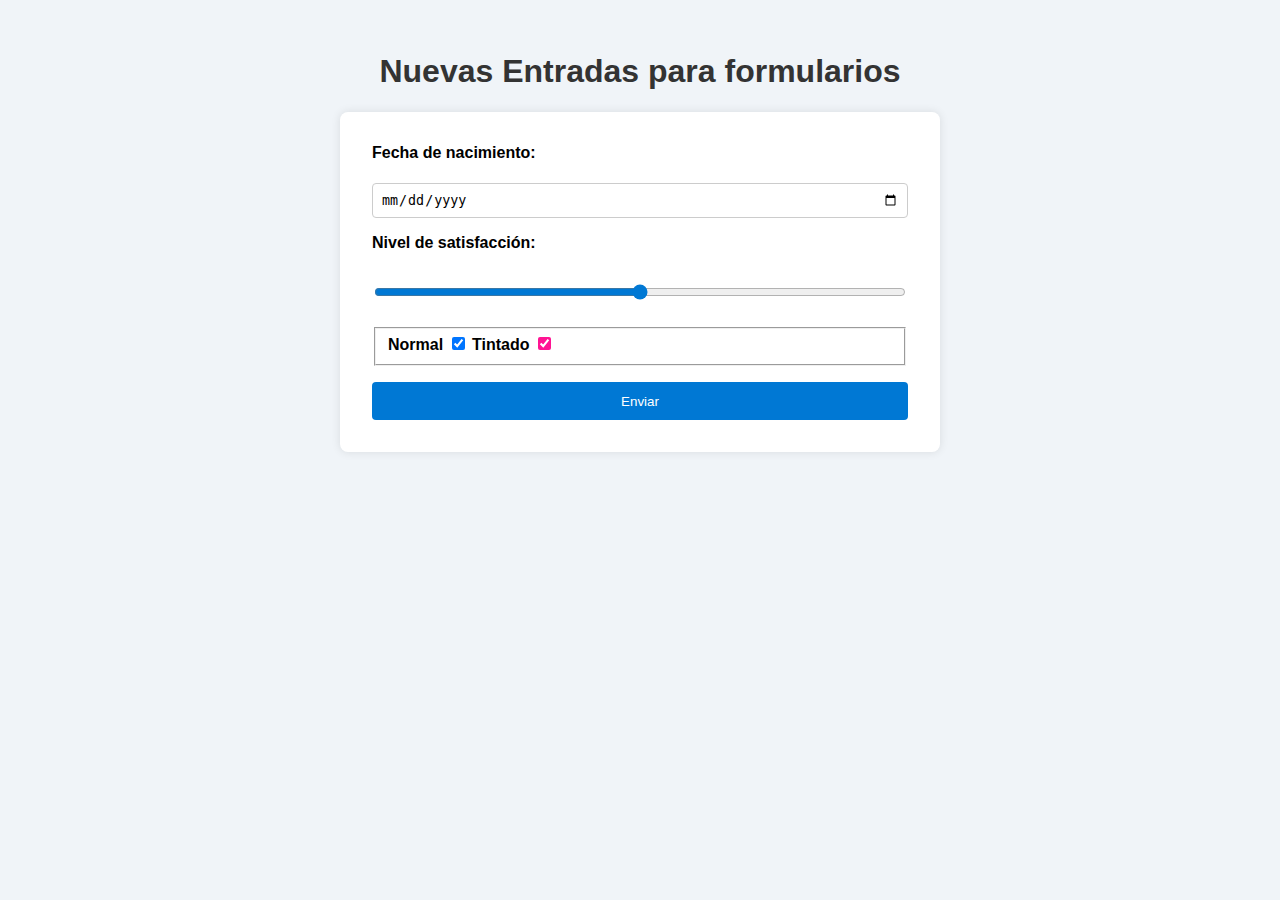
<file: Tema1-3/Ejercicio1/index.html>
<!DOCTYPE html>
<html lang="en">
<head>
    <meta charset="UTF-8">
    <meta name="viewport" content="width=device-width, initial-scale=1.0">
    <title>Ejercicio 1</title>
    <link rel="stylesheet" href="style.css">
</head>
<body>
  <h1>Nuevas Entradas para formularios </h1>
  <form>
    <label for="fecha">Fecha de nacimiento:</label>
    <input type="date" id="fecha" name="fecha">

    <label for="rango">Nivel de satisfacción:</label>
    <input type="range" id="rango" name="rango" min="0" max="10">

    <fieldset>
        <label for="Normal">
          Normal
          <input type="checkbox" id="Normal" checked>
        </label>

      <label id="tintado" for="Tintado">
        Tintado
        <input  type="checkbox" id="Tintado" checked>
      </label>
    </fieldset>

    <button type="submit">Enviar</button>
  </form>
</body>
</html>
</file>
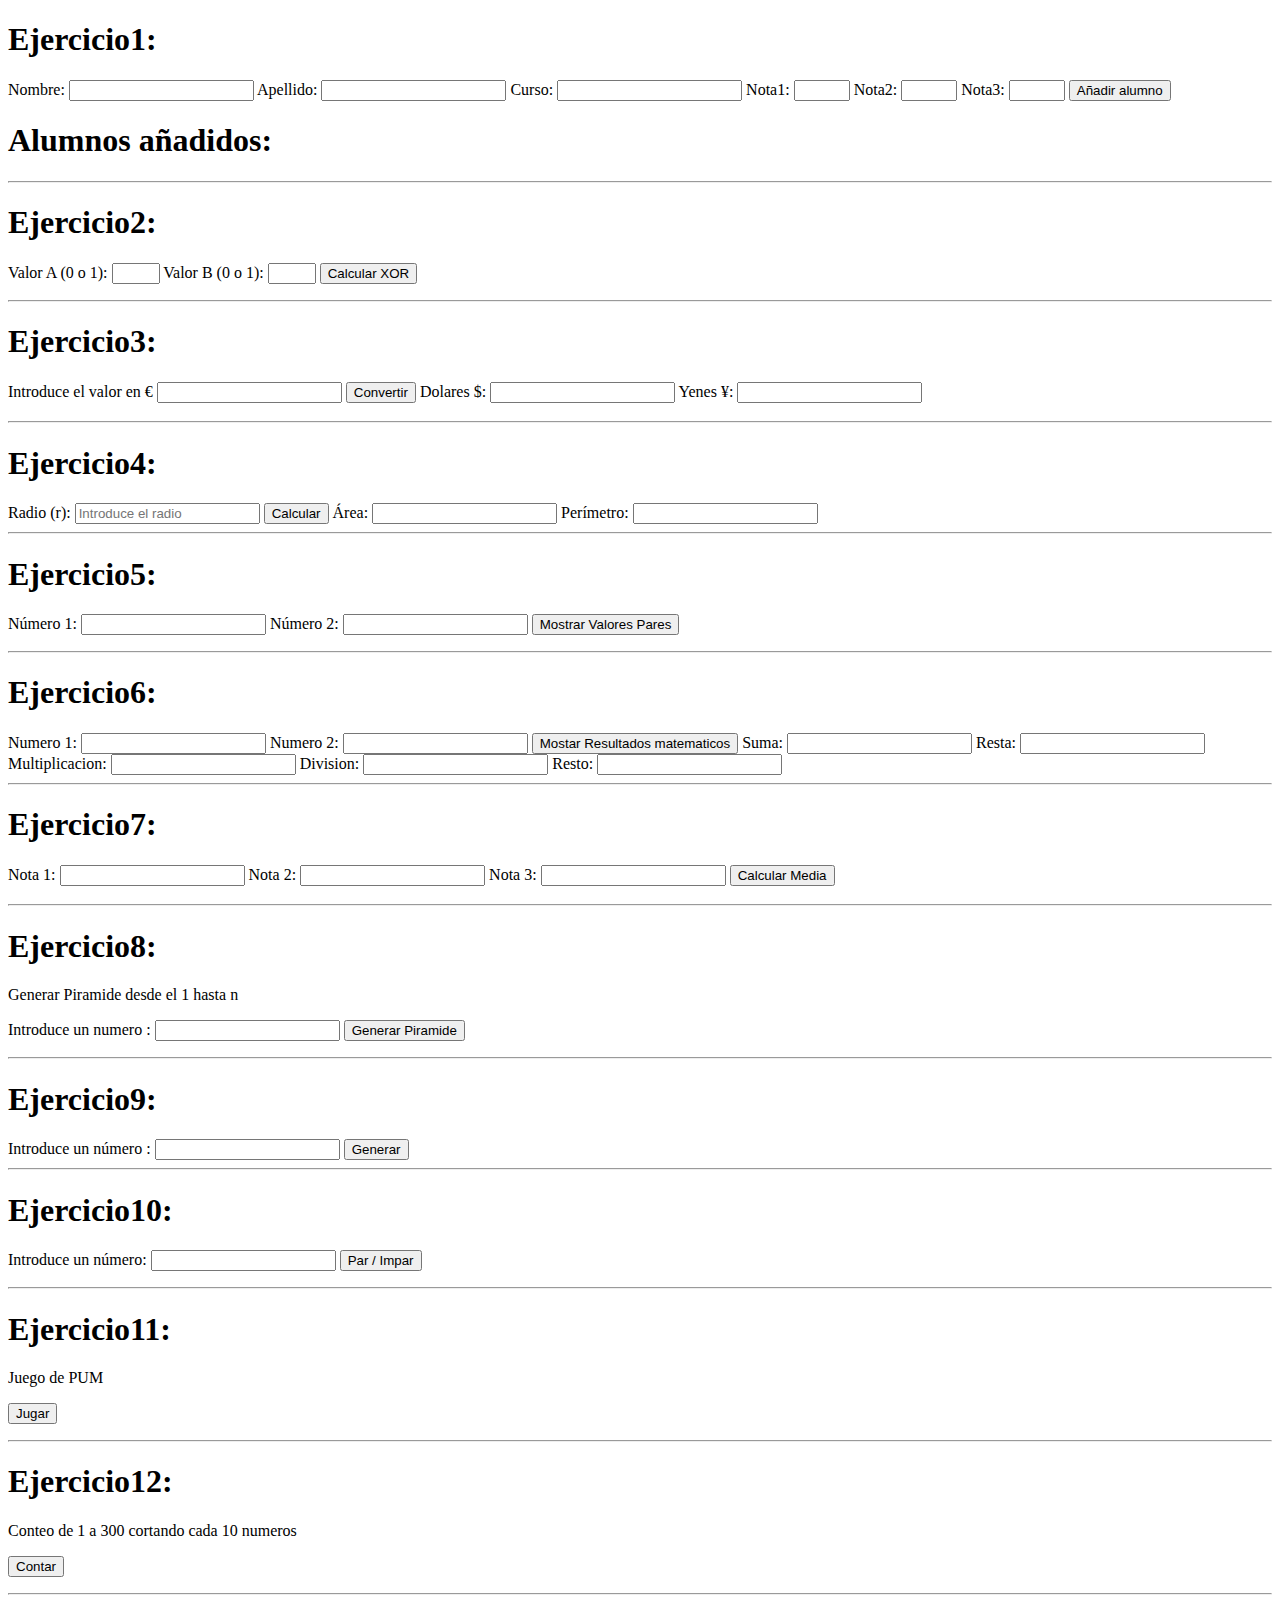
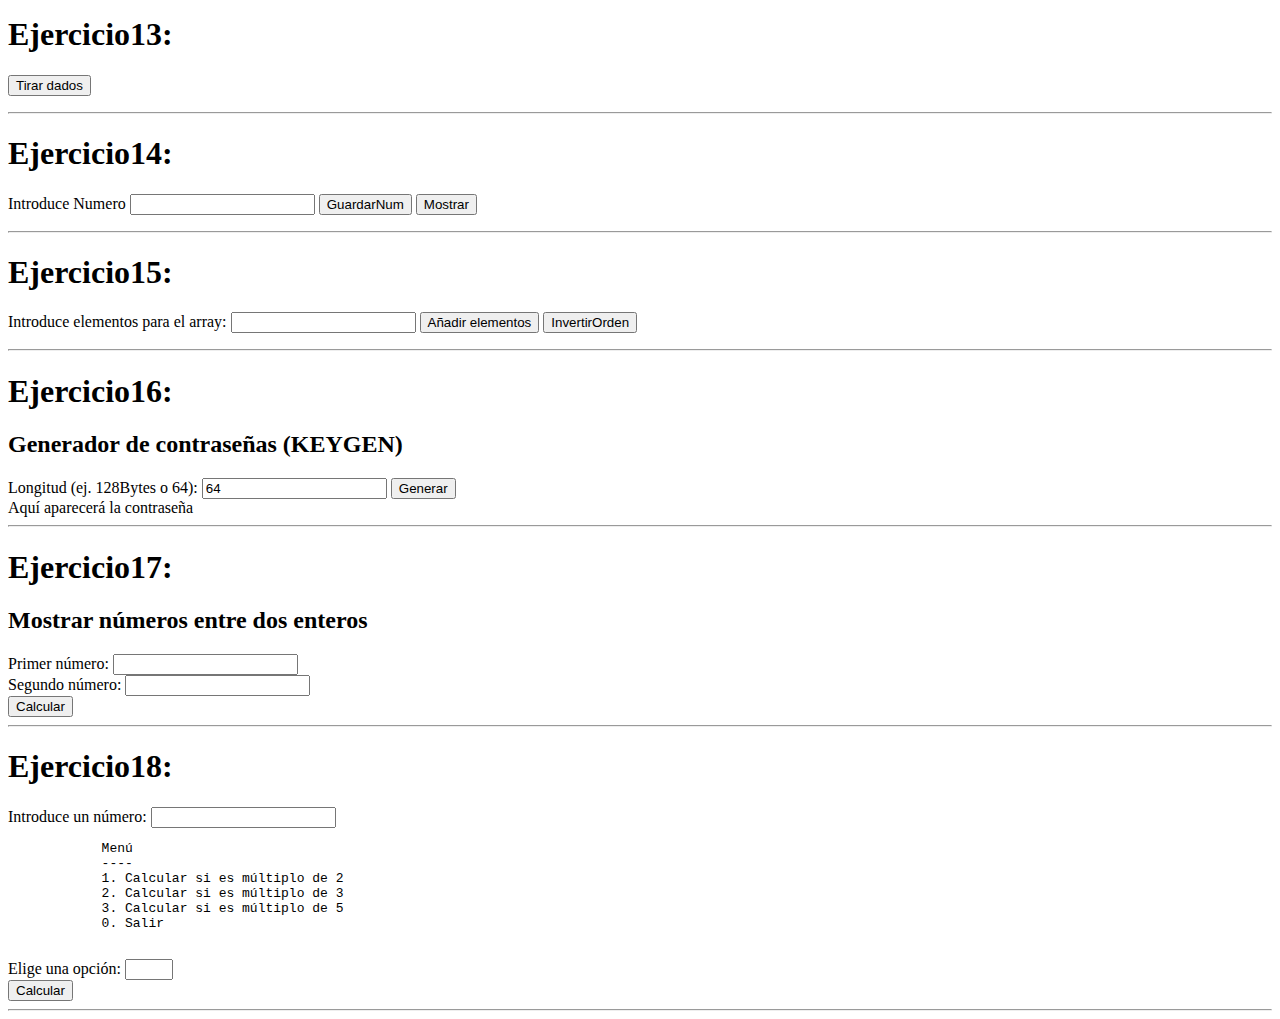
<file: Tema1-3/Practica1/index.html>
<!DOCTYPE html>
<html lang="en">

<head>
    <meta charset="UTF-8">
    <meta name="viewport" content="width=device-width, initial-scale=1.0">
    <title>Practica1</title>
    <script src="main.js" defer></script>
</head>

<body>
    <div>
        <h1>Ejercicio1:</h1>

        <label for="nom">Nombre: </label>
        <input type="text" id="nom">

        <label for="ape">Apellido: </label>
        <input type="text" id="ape">

        <label for="cur">Curso: </label>
        <input type="text" id="cur">

        <label for="nota1">Nota1: </label>
        <input type="number" min="0" max="10" id="nota1">

        <label for="nota2">Nota2: </label>
        <input type="number" min="0" max="10" id="nota2">

        <label for="nota3">Nota3: </label>
        <input type="number" min="0" max="10" id="nota3">

        <button id="addAlum"> Añadir alumno</button>

        <h1 id="AlumAña">Alumnos añadidos: </h1>

    </div>
    <hr>
    <div>
        <h1>Ejercicio2:</h1>

        <label for="a">Valor A (0 o 1):</label>
        <input type="number" id="a" min="0" max="1">

        <label for="b">Valor B (0 o 1):</label>
        <input type="number" id="b" min="0" max="1">

        <button onclick="calcularXOR()">Calcular XOR</button>

        <p id="resultado"></p>
    </div>

    <hr>

    <div>
        <h1>Ejercicio3:</h1>

        <label for="euro">Introduce el valor en €</label>
        <input type="number" id="euro">

        <button id="convertir">Convertir</button>

        <label for="dolar">Dolares $: </label>
        <input type="number" id="dolar" readonly>

        <label for="yen">Yenes ¥:</label>
        <input type="number" id="yen" readonly>

        <h3 id="error"></h3>

    </div>
    <hr>

    <div>
        <h1>Ejercicio4:</h1>
        <label for="radio">Radio (r):</label>
        <input type="number" id="radio" min="0" placeholder="Introduce el radio" />

        <button onclick="calcular()">Calcular</button>

        <label for="area">Área:</label>
        <input type="number" id="area" readonly />

        <label for="perimetro">Perímetro:</label>
        <input type="number" id="perimetro" readonly />
    </div>
    <hr>

    <div>
        <h1>Ejercicio5:</h1>

        <label for="num1">Número 1:</label>
        <input type="number" id="num1">

        <label for="num2">Número 2:</label>
        <input type="number" id="num2">

        <button id="ValPares">Mostrar Valores Pares</button>

        <p id="sol"></p>
    </div>
    <hr>

    <div>
        <h1>Ejercicio6: </h1>

        <label for="num">Numero 1:</label>
        <input type="number" id="num">

        <label for="numv2">Numero 2:</label>
        <input type="number" id="numv2">

        <button id="Result">Mostar Resultados matematicos</button>

        <label for="suma">Suma: </label>
        <input type="number" id="suma" readonly>

        <label for="resta">Resta: </label>
        <input type="number" id="resta" readonly>

        <label for="multiplicacion">Multiplicacion: </label>
        <input type="number" id="multiplicacion" readonly>

        <label for="division">Division: </label>
        <input type="number" id="division" readonly>

        <label for="resto">Resto: </label>
        <input type="number" id="resto" readonly>
    </div>
    <hr>

    <div>
        <h1>Ejercicio7: </h1>

        <label for="not1">Nota 1: </label>
        <input type="text" id="not1">

        <label for="not2">Nota 2: </label>
        <input type="text" id="not2">

        <label for="not3">Nota 3: </label>
        <input type="text" id="not3">

        <button id="CalcularMedia">Calcular Media</button>

        <h3 id="media"></h3>

    </div>
    <hr>

    <div>
        <h1>Ejercicio8: </h1>
        <p>Generar Piramide desde el 1 hasta n </p>
        <label for="n">Introduce un numero : </label>
        <input type="number" id="n">
        <button id="GenerarPiramide">Generar Piramide</button>
        <p id="piramide"></p>
    </div>
    <hr>

    <div>
        <h1>Ejercicio9: </h1>
        <label for="n2">Introduce un número :</label>
        <input type="number" id="n2">
        <button id="piramidegenera">Generar</button>

        <div id="pira"></div>
    </div>
    <hr>

    <div>
        <h1>Ejercicio10: </h1>

        <label for="Numero">Introduce un número: </label>
        <input type="number" id="Numero">

        <button id="ParImpar">Par / Impar</button>

        <p id="parYimpar"></p>
    </div>
    <hr>

    <div>
        <h1>Ejercicio11: </h1>
        <p>Juego de PUM</p>
        <button id="juegoPUM">Jugar</button>
        <p id="pum"></p>
    </div>
    <hr>

    <div>
        <h1>Ejercicio12: </h1>
        <p>Conteo de 1 a 300 cortando cada 10 numeros</p>

        <button id="contar">Contar</button>
        <p id="contSalida"></p>
    </div>
    <hr>

    <div>
        <h1>Ejercicio13: </h1>

        <button id="tirarDados">Tirar dados</button>
        <p id="dados"></p>
    </div>
    <hr>

    <div>
        <h1>Ejercicio14: </h1>

        <label for="MontonNumeros">Introduce Numero</label>
        <input type="text" id="MontonNumeros">

        <button id="guarda">GuardarNum</button>
        <button id="mostrar">Mostrar</button>

        <p id="sl"></p>
    </div>
    <hr>

    <div>
        <h1>Ejercicio15: </h1>

        <label for="array">Introduce elementos para el array: </label>
        <input type="text" id="array">

        <button id="añade">Añadir elementos</button>
        <button id="invertir">InvertirOrden</button>

        <p id="arraySl"></p>
    </div>
    <hr>


    <div>
        <h1>Ejercicio16: </h1>
        <h2>Generador de contraseñas (KEYGEN)</h2>
        <label>Longitud (ej. 128Bytes o 64): <input id="len" value="64"></label>
        <button id="gen">Generar</button>
        <div class="out" id="out">Aquí aparecerá la contraseña</div>
    </div>
    <hr>

    <div>
        <h1>Ejercicio17: </h1>
        <h2>Mostrar números entre dos enteros</h2>

        <label>Primer número: <input type="number" id="1"></label><br>
        <label>Segundo número: <input type="number" id="2"></label><br>
        <button id="btn">Calcular</button>

        <div id="salida"></div>
    </div>
    <hr>

    <div>
        <h1>Ejercicio18: </h1>
        <label>Introduce un número: <input type="number" id="numero"></label><br>

        <pre>
            Menú
            ----
            1. Calcular si es múltiplo de 2
            2. Calcular si es múltiplo de 3
            3. Calcular si es múltiplo de 5
            0. Salir
        </pre>

        <label>Elige una opción: <input type="number" id="opcion" min="0" max="3"></label><br>
        <button id="btn2">Calcular</button>

        <div id="rsult"></div>

    </div>
    <hr>
</body>

</html>
</file>
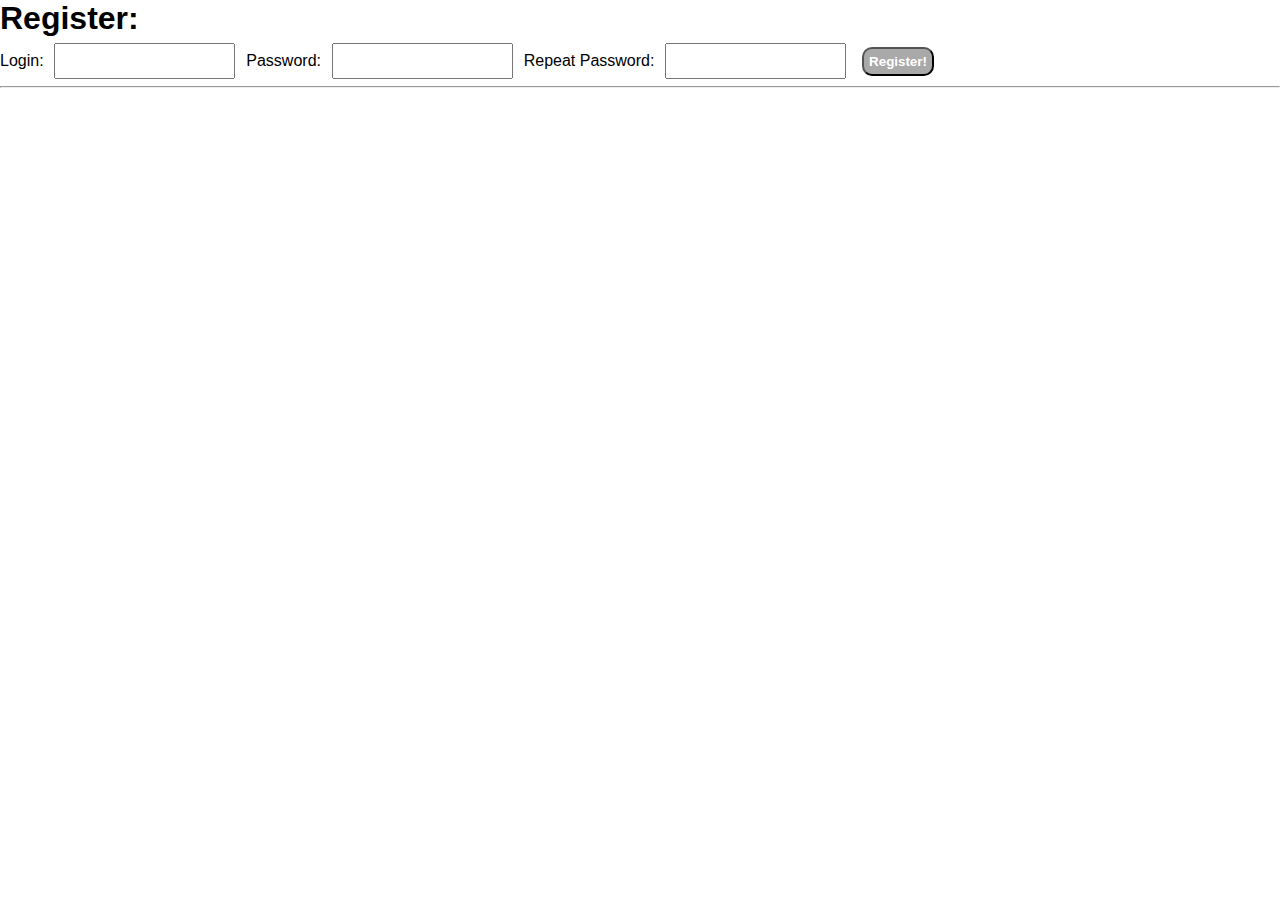
<file: Tema1-3/Pruebas/index.html>
<!DOCTYPE html>
<html lang="es">
<head>
    <meta charset="UTF-8">
    <meta name="viewport" content="width=device-width, initial-scale=1.0">
    <title>Prueba JS</title>
    <link rel="stylesheet" href="css/style.css">
    <script src="js/pruebas.js" defer ></script> <!-- Ponemos la palabra defer para que se pueda ejecutar el codigo js-->
</head>
<body>
    <p id="err"></p>
   <h1 id="h11">Register:</h1>
   <label for="">Login:</label>
   <input type="txt" id="login">
   <label for="">Password:</label>
   <input type="password" id="pass">
   <label for="">Repeat Password: </label>
   <input type="password" id="repitPass">
   <button id="b1">Register!</button>
   <hr>
  
   
</body>
</html>
</file>
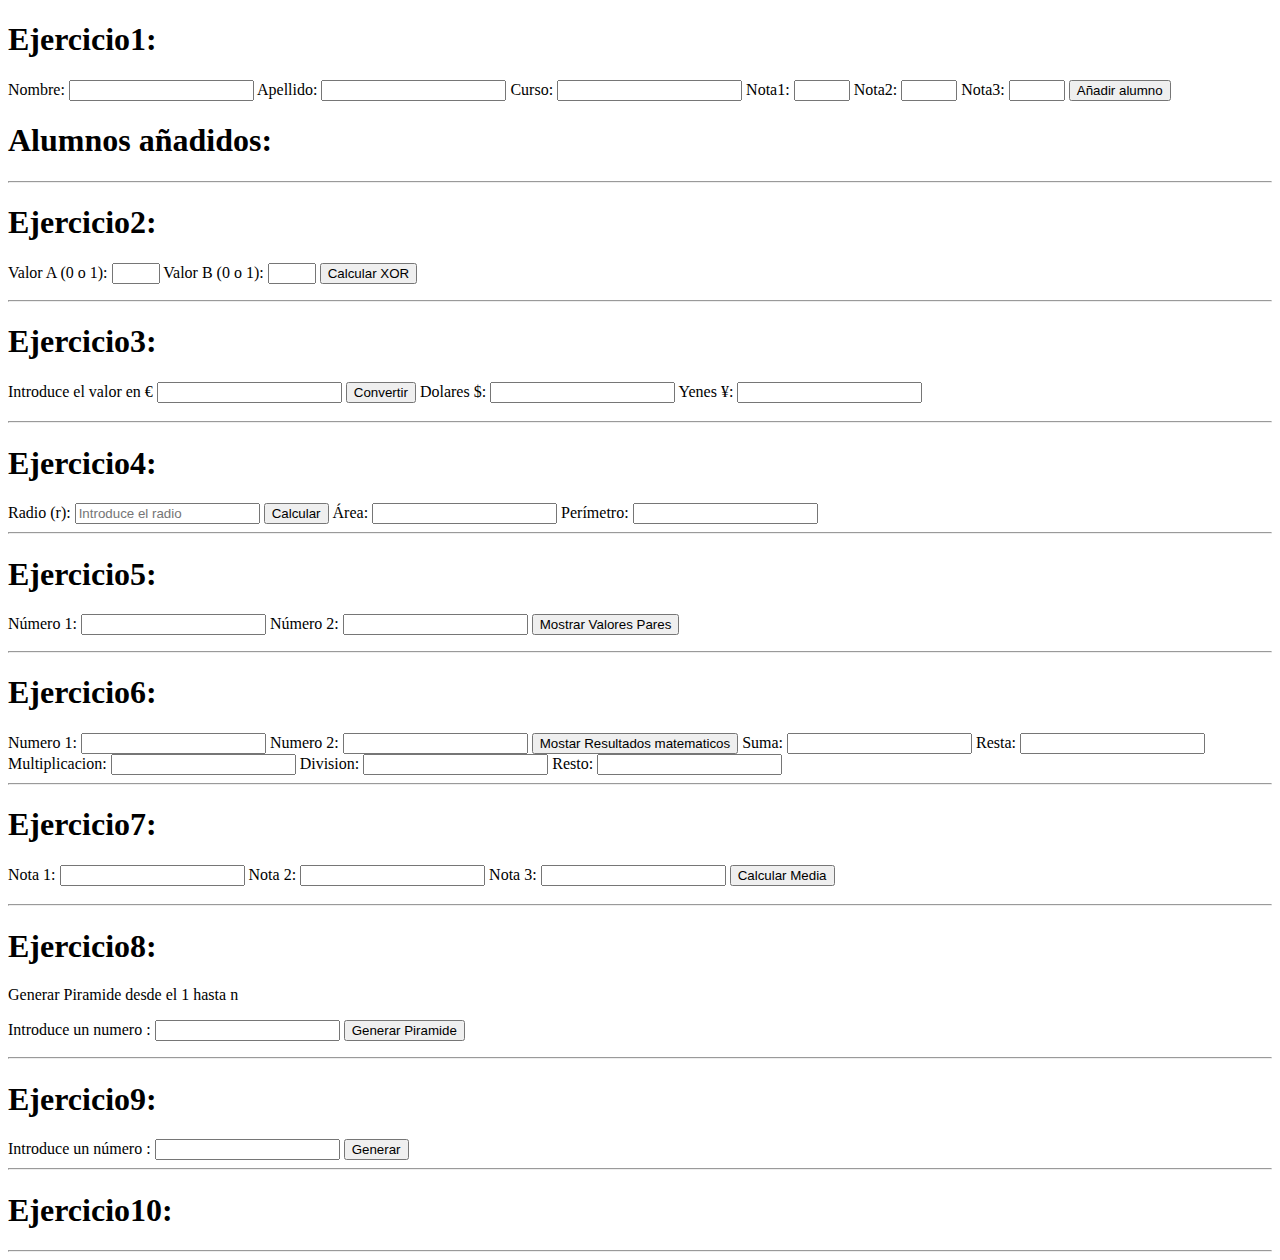
<file: Tema1/Practica1/index.html>
<!DOCTYPE html>
<html lang="en">

<head>
    <meta charset="UTF-8">
    <meta name="viewport" content="width=device-width, initial-scale=1.0">
    <title>Practica1</title>
    <script src="main.js" defer></script>
</head>

<body>
    <div>
        <h1>Ejercicio1:</h1>

        <label for="">Nombre: </label>
        <input type="text" id="nom">

        <label for="">Apellido: </label>
        <input type="text" id="ape">

        <label for="">Curso: </label>
        <input type="text" id="cur">

        <label for="">Nota1: </label>
        <input type="number" min="0" max="10" id="nota1">

        <label for="">Nota2: </label>
        <input type="number" min="0" max="10" id="nota2">

        <label for="">Nota3: </label>
        <input type="number" min="0" max="10" id="nota3">

        <button id="addAlum"> Añadir alumno</button>

        <h1 id="AlumAña">Alumnos añadidos: </h1>

    </div>
    <hr>
    <div>
        <h1>Ejercicio2:</h1>

        <label for="a">Valor A (0 o 1):</label>
        <input type="number" id="a" min="0" max="1">

        <label for="b">Valor B (0 o 1):</label>
        <input type="number" id="b" min="0" max="1">

        <button onclick="calcularXOR()">Calcular XOR</button>

        <p id="resultado"></p>
    </div>

    <hr>

    <div>
        <h1>Ejercicio3:</h1>

        <label for="euro">Introduce el valor en €</label>
        <input type="number" id="euro">

        <button id="convertir">Convertir</button>

        <label for="dolar">Dolares $: </label>
        <input type="number" id="dolar" readonly>

        <label for="yen">Yenes ¥:</label>
        <input type="number" id="yen" readonly>

        <h3 id="error"></h3>

    </div>
    <hr>

    <div>
        <h1>Ejercicio4:</h1>
        <label for="radio">Radio (r):</label>
        <input type="number" id="radio" min="0" placeholder="Introduce el radio" />

        <button onclick="calcular()">Calcular</button>

        <label for="area">Área:</label>
        <input type="number" id="area" readonly />

        <label for="perimetro">Perímetro:</label>
        <input type="number" id="perimetro" readonly />
    </div>
    <hr>

    <div>
        <h1>Ejercicio5:</h1>

        <label for="num1">Número 1:</label>
        <input type="number" id="num1">

        <label for="num2">Número 2:</label>
        <input type="number" id="num2">

        <button id="ValPares">Mostrar Valores Pares</button>

        <p id="sol"></p>
    </div>
    <hr>

    <div>
        <h1>Ejercicio6: </h1>

        <label for="num">Numero 1:</label>
        <input type="number" id="num">

        <label for="numv2">Numero 2:</label>
        <input type="number" id="numv2">

        <button id="Result">Mostar Resultados matematicos</button>

        <label for="suma">Suma: </label>
        <input type="number" id="suma" readonly>

        <label for="resta">Resta: </label>
        <input type="number" id="resta" readonly>

        <label for="multiplicacion">Multiplicacion: </label>
        <input type="number" id="multiplicacion" readonly>

        <label for="division">Division: </label>
        <input type="number" id="division" readonly>

        <label for="resto">Resto: </label>
        <input type="number" id="resto" readonly>
    </div>
    <hr>

    <div>
        <h1>Ejercicio7: </h1>

        <label for="not1">Nota 1: </label>
        <input type="text" id="not1">

        <label for="not2">Nota 2: </label>
        <input type="text" id="not2">

        <label for="not3">Nota 3: </label>
        <input type="text" id="not3">

        <button id="CalcularMedia">Calcular Media</button>

        <h3 id="media"></h3>

    </div>
    <hr>

    <div>
        <h1>Ejercicio8: </h1>
        <p>Generar Piramide desde el 1 hasta n </p>
        <label for="n">Introduce un numero : </label>
        <input type="number" id="n">
        <button id="GenerarPiramide">Generar Piramide</button>
        <p id="piramide"></p>
    </div>
    <hr>

    <div>
        <h1>Ejercicio9: </h1>
        <label for="n2">Introduce un número :</label>
        <input type="number" id="n2"  >
        <button id="piramidegenera">Generar</button>

        <div id="pira"></div>
    </div>
    <hr>

    <div>
        <h1>Ejercicio10: </h1>

    </div>
    <hr>
</body>

</html>
</file>
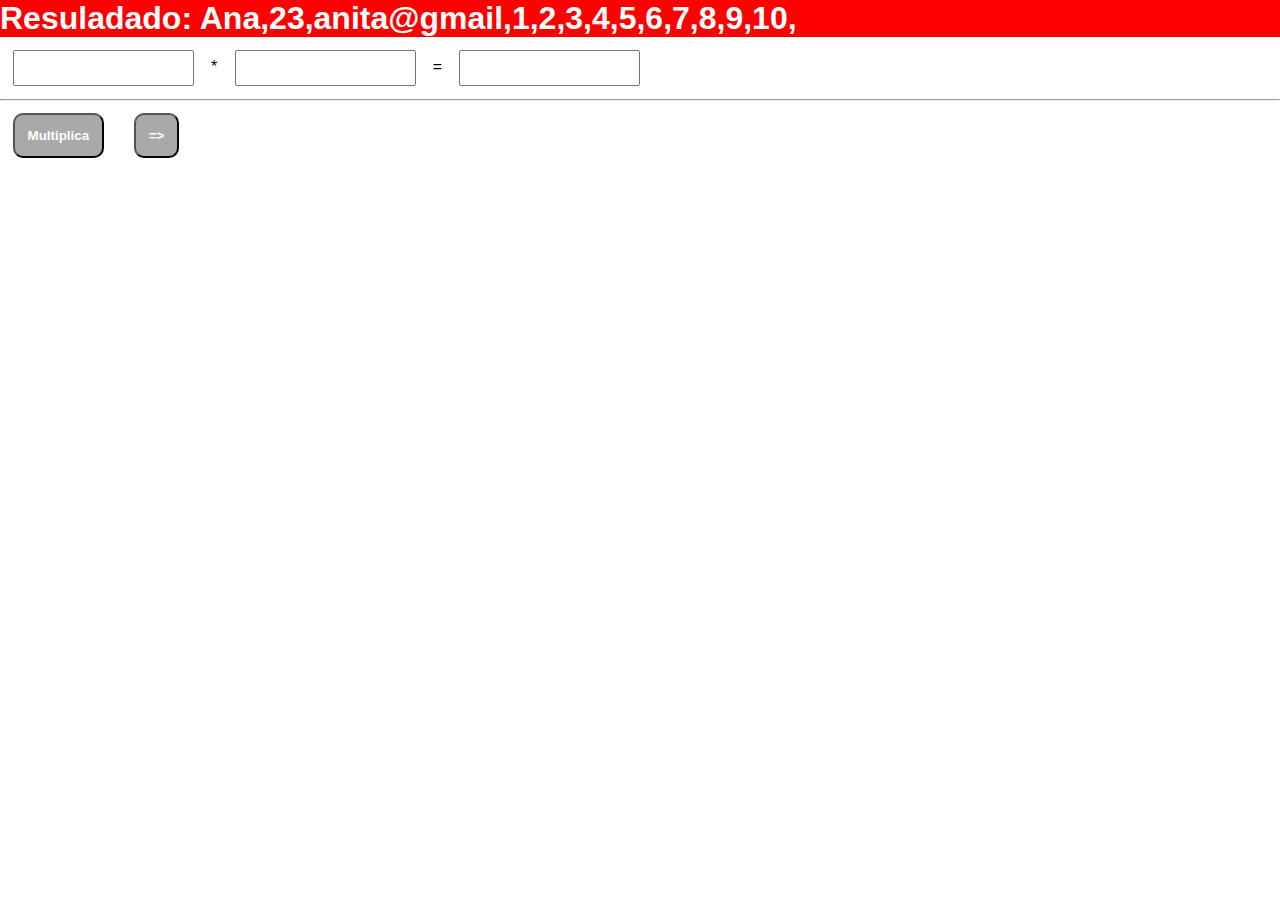
<file: Tema1/Pruebas/index.html>
<!DOCTYPE html>
<html lang="es">
<head>
    <meta charset="UTF-8">
    <meta name="viewport" content="width=device-width, initial-scale=1.0">
    <title>Prueba JS</title>
    <link rel="stylesheet" href="css/style.css">
    <script src="js/pruebas.js" defer ></script> <!-- Ponemos la palabra defer para que se pueda ejecutar el codigo js-->
</head>
<body>
   <h1 id="h11">Pruebas</h1>

   <input type="number" id="it1">
   *
   <input type="number" id="it2">
   =
   <input type="text" id="resultadoMultiplica" readonly>
   <hr>
   <button id="b1">Multiplica</button>
   <button id="b2">=></button>
</body>
</html>
</file>
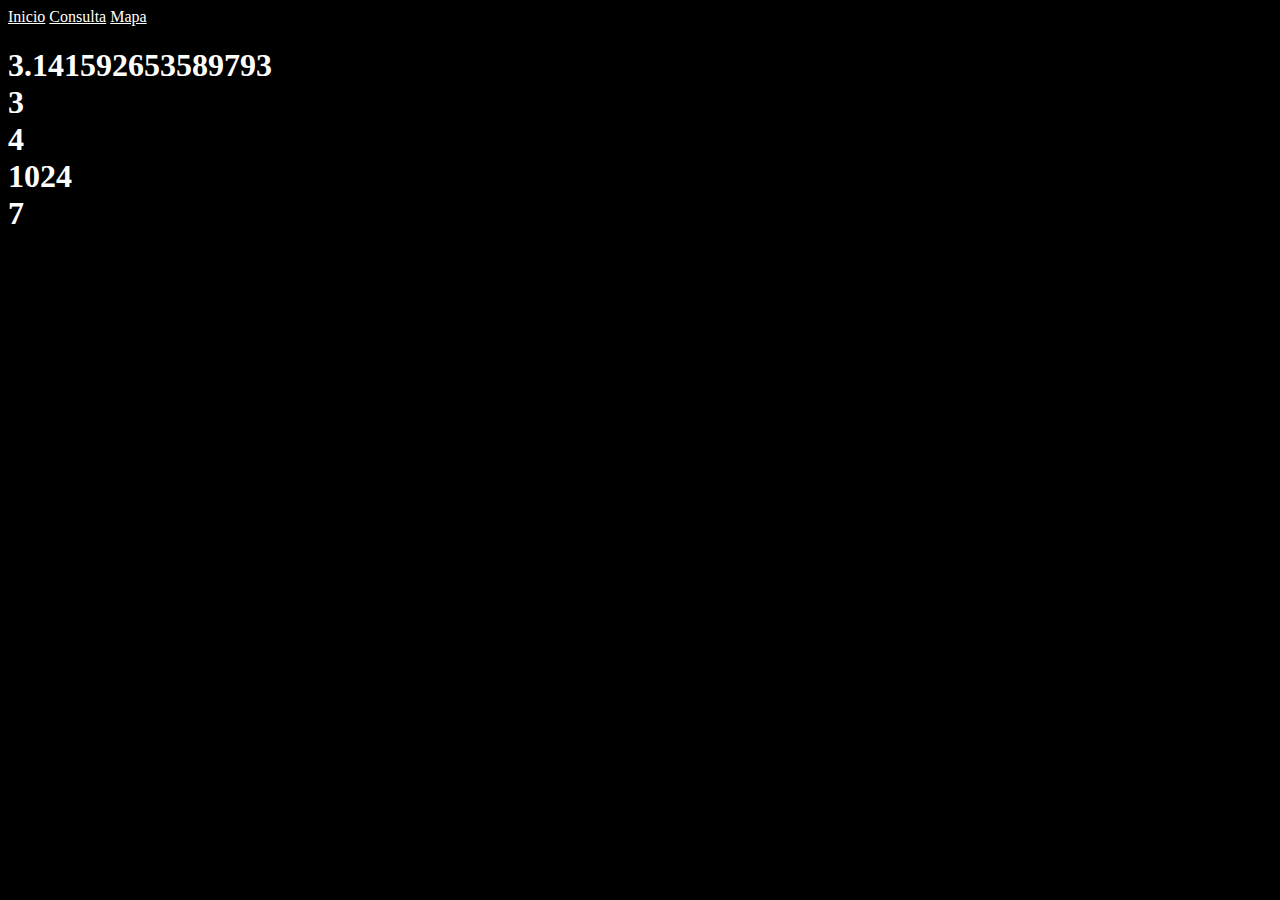
<file: Tema1-3/Pruebas/indexv2.html>
<!DOCTYPE html>
<html lang="en">
<head>
    <meta charset="UTF-8">
    <meta name="viewport" content="width=device-width, initial-scale=1.0">
    <title>Document</title>
    <link rel="stylesheet" href="./css/stylev2.css">
    <script src="js/pruebasv2.js" defer ></script>
</head>
<body>
    <nav>
        <a href="">Inicio</a>
        <a href="">Consulta</a>
        <a href="">Mapa</a>
    </nav>
    
    <aside>
        
    </aside>

    <main>
        <h1 id="info"></h1>
    </main>

    <footer>

    </footer>
    
</body>
</html>
</file>
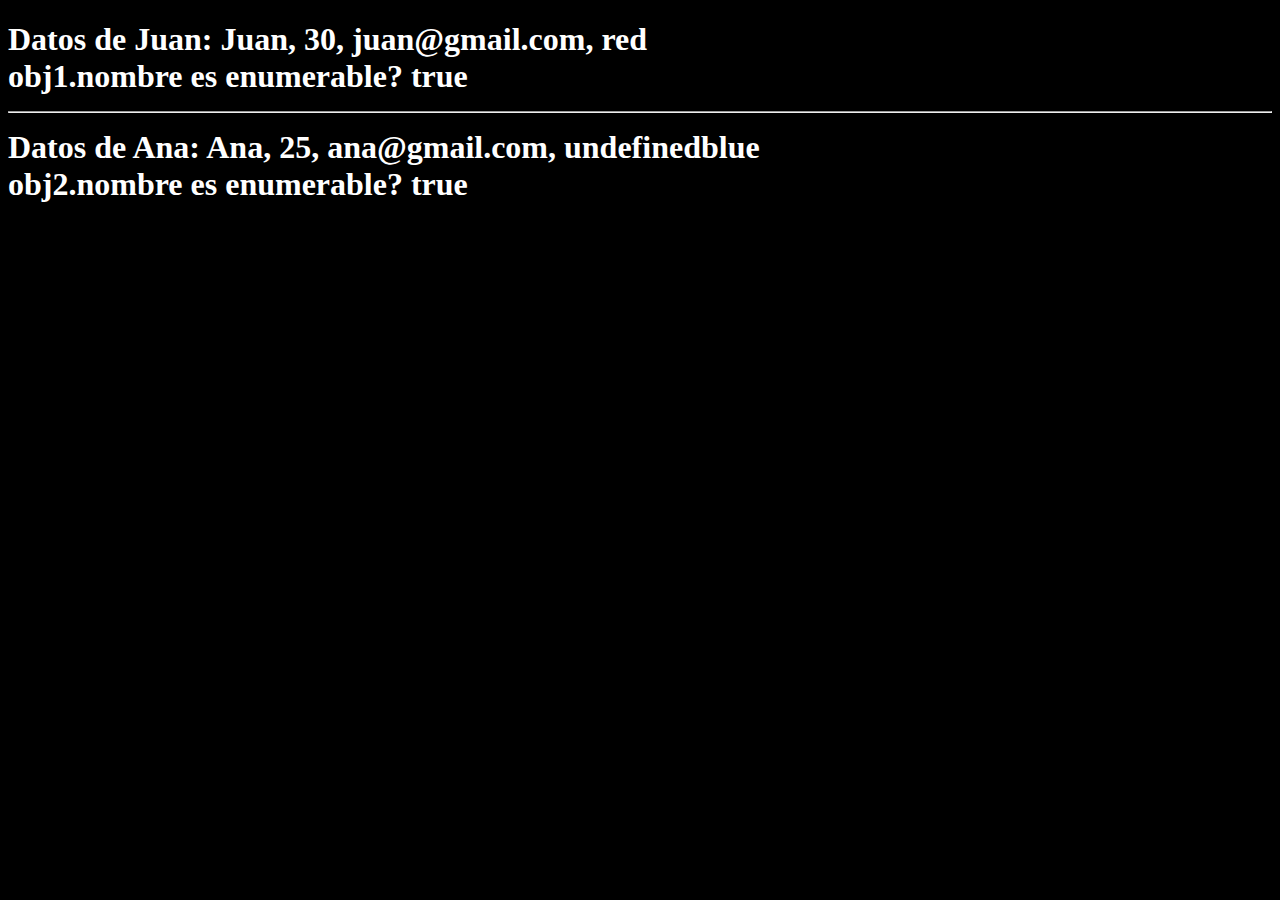
<file: Tema1/Pruebas/indexv2.html>
<!DOCTYPE html>
<html lang="en">
<head>
    <meta charset="UTF-8">
    <meta name="viewport" content="width=device-width, initial-scale=1.0">
    <title>Document</title>
    <link rel="stylesheet" href="./css/stylev2.css">
    <script src="js/pruebasv2.js" defer ></script>
</head>
<body>
    <h1 id="info"></h1>
</body>
</html>
</file>
<file: Tema1-3/Ejercicio1/style.css>
body {
  font-family: 'Segoe UI', sans-serif;
  background-color: #f0f4f8;
  padding: 2rem;
  max-width: 600px;
  margin: auto;
}

h1 {
  text-align: center;
  color: #333;
}

form {
  display: grid;
  gap: 1rem;
  background-color: #fff;
  padding: 2rem;
  border-radius: 8px;
  box-shadow: 0 0 10px rgba(0,0,0,0.1);
}

label {
  font-weight: bold;
  margin-bottom: 0.3rem;
}

input[type="date"],
input[type="color"],
input[type="range"],
input[type="email"],
input[type="number"],
input[type="search"] {
  padding: 0.5rem;
  border: 1px solid #ccc;
  border-radius: 4px;
}

input[type="range"] {
  accent-color: #0078d4;
}

button {
  background-color: #0078d4;
  color: white;
  border: none;
  padding: 0.7rem;
  border-radius: 4px;
  cursor: pointer;
  transition: background-color 0.3s ease;
}

button:hover {
    transform: scale(1.1);
    transition: transform 0.3s ease;
    background-color: #7609cf;
    color: #ffff00;
}

#tintado{
  accent-color: deeppink;
}
</file>
<file: Tema1-3/Pruebas/css/style.css>
*{
    font-family: Arial, Helvetica, sans-serif;
    margin: 0%;
    padding: 0%;
    box-sizing: border-box;
}

html,body{
    width: 100%;
    height: 100%;
}

header{
    width: 20%;
    height: 20%;
    background-color: blue;
}

button{
    margin: 5px;
    padding: 5px;
    color: white;
    font-weight: bold;
    background-color: darkgray;
    border-radius: 10px;
}

input{
    height: 4%;
    margin: 0.5%;
    
}

p{
    color: red;
    font-weight: bold;
}
</file>
<file: Tema1/Pruebas/css/style.css>
*{
    font-family: Arial, Helvetica, sans-serif;
    margin: 0%;
    padding: 0%;
    box-sizing: border-box;
}

html,body{
    width: 100%;
    height: 100%;
}

header{
    width: 20%;
    height: 20%;
    background-color: blue;
}

button{
    margin: 1%;
    padding: 1%;
    color: white;
    font-weight: bold;
    background-color: darkgray;
    border-radius: 10px;
}

input{
    height: 4%;
    margin: 1%;
}
</file>
<file: Tema1-3/Pruebas/css/stylev2.css>
*{
    box-sizing: border-box;
    background-color: black;
    color: white;
}
</file>
<file: Tema1/Pruebas/css/stylev2.css>
*{
    box-sizing: border-box;
    background-color: black;
    color: white;
}
</file>
